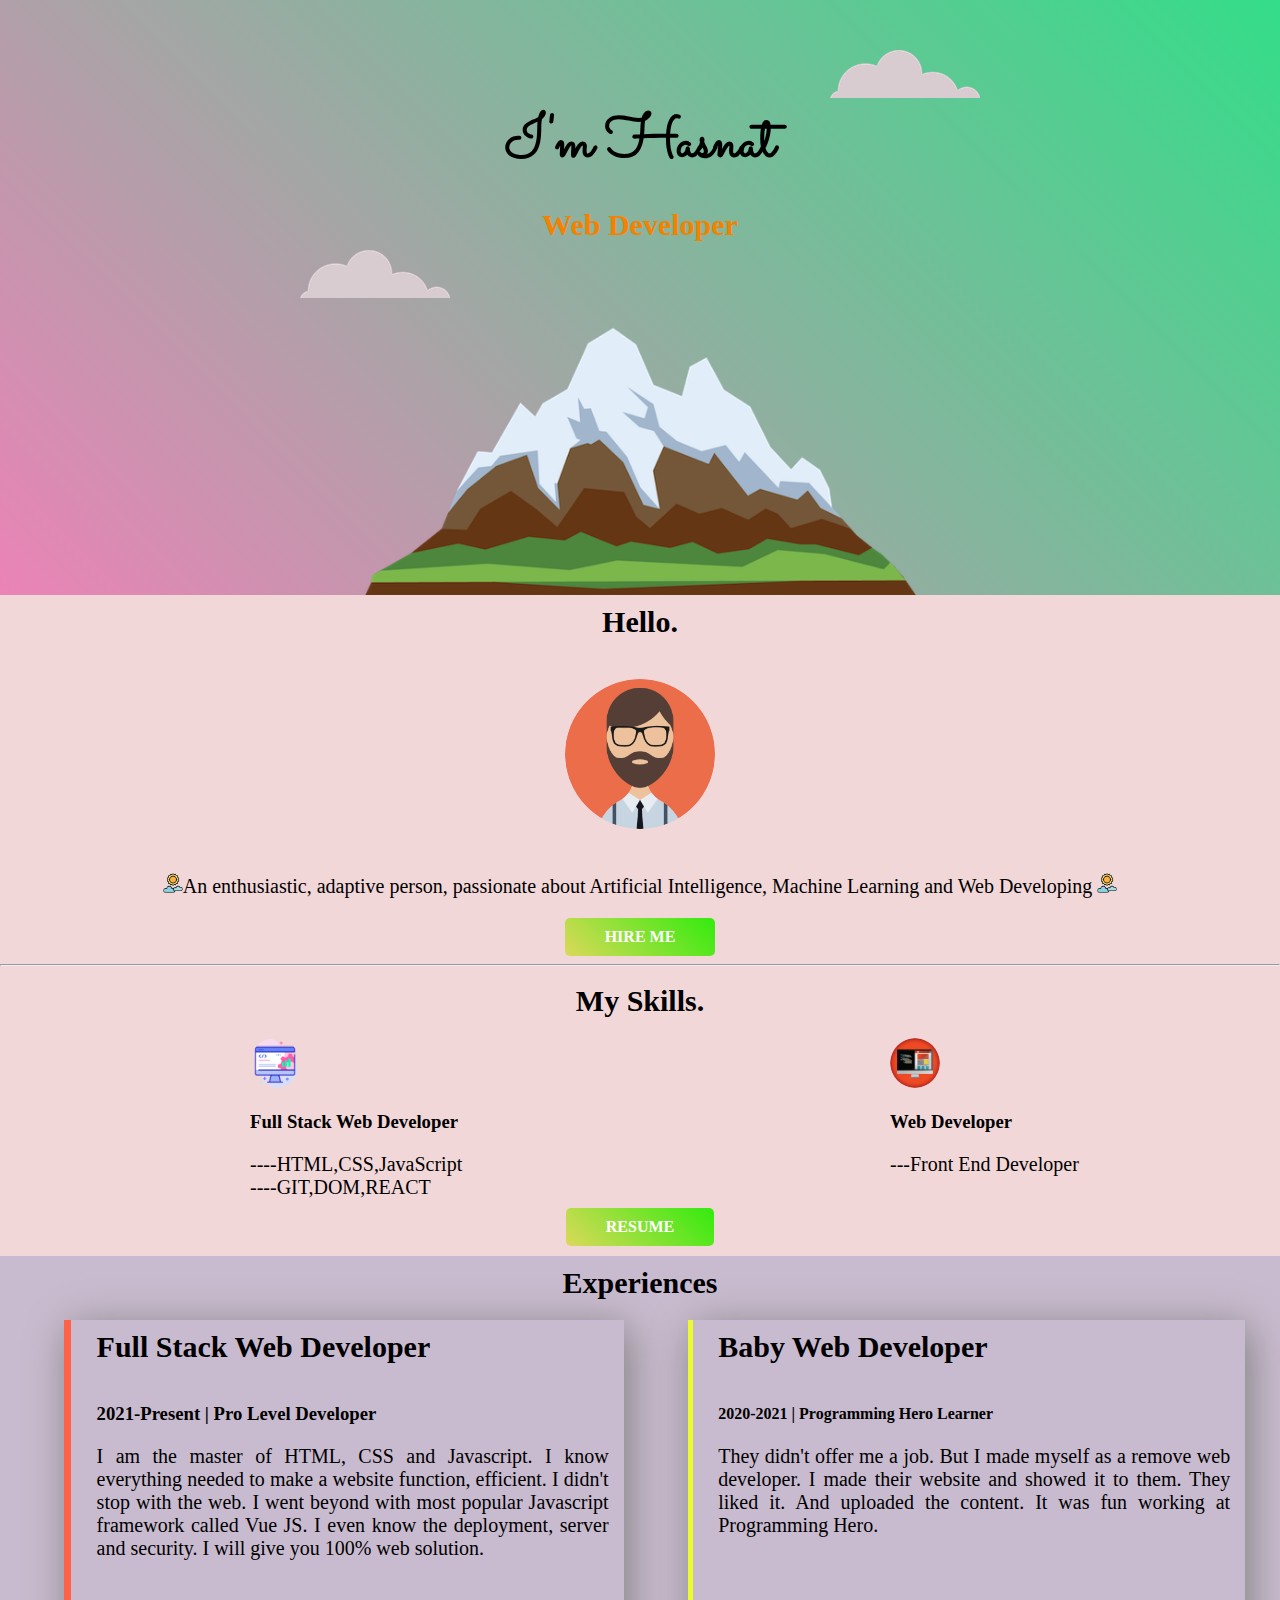
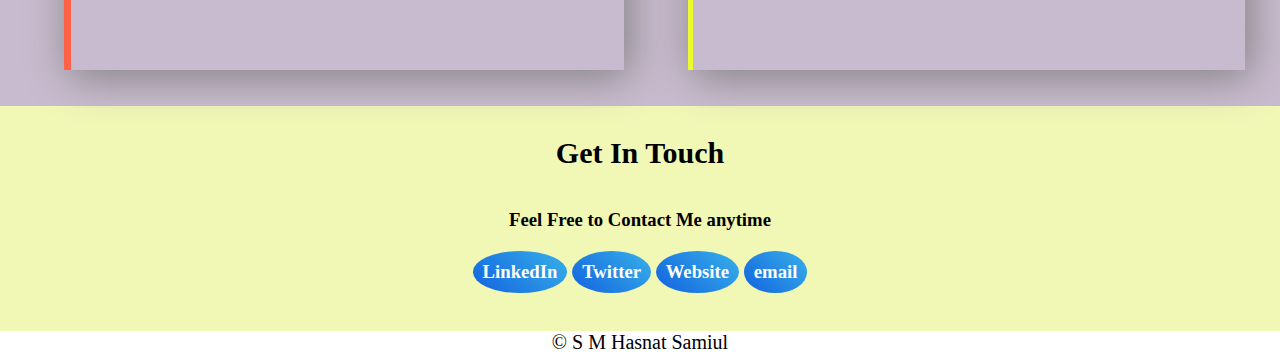
<file: index.html>
<!DOCTYPE html>
<html lang="en">
<head>
    <meta charset="UTF-8">
    <meta http-equiv="X-UA-Compatible" content="IE=edge">
    <meta name="viewport" content="width=device-width, initial-scale=1.0">
    <title>Hasnat Website</title>
    <link rel="stylesheet" href="css/styles.css">
    <link rel="icon" href="images/favicon.ico">
    <link href="https://fonts.googleapis.com/css2?family=Libre+Bodoni:ital@1&family=Merienda:wght@700&family=Roboto:wght@300&family=Sacramento&display=swap" rel="stylesheet">
    <link rel="stylesheet" href="contact_me.html">

<body>
       
    <div class="top_container">
      
        <img class="top-cloud" src="images/cloud.png" alt="cloud">
                    
        <h1>I'm Hasnat <br> <p><span>Web Developer</span></p></h1>
        
        <img class="bottom-cloud" src="images/cloud.png" alt="">
        <img class="mountain" src="images/mountain.png" alt="mountain">
       
    </div>

    <div class="middle-container">
        <div class="profile">
         
          <h2>Hello.</h2>
          <img class="img_man" src="images/man.png" alt="profile">
                    <p>
                      <img class="img_sun"src="images/sun.png" alt="sun">An enthusiastic, adaptive person, passionate about Artificial Intelligence, Machine Learning and Web Developing
                      <img class="img_sun"src="images/sun.png" alt="sun">
                    </p>

        </div>
        <a class="anchor-button" target="_blank" href="https://www.linkedin.com/in/hasnatsamiul/">HIRE ME</a>
        <hr>
        <div class="skills">
          <h2>My Skills.</h2>
          <div class="skill-row">
            <img class="img_man_skills" src="images/web.png" alt="">
            <h3>Full Stack Web Developer</h3>
            <p>    ----HTML,CSS,JavaScript <br>
                   ----GIT,DOM,REACT
            </p>
          </div>
          <div class="skill-row_right">
            <img class="img_man_skills" src="images/web1.jpg" alt="">
            <h3>Web Developer</h3>
            <p>---Front End Developer</p>
          </div>
         </div>
        <a class="anchor-button" target="_blank" href="just.pdf">RESUME</a> 
          
      </div>
    <div class="experience-container">
      <div class="experience_area">
        <h2>Experiences</h2>
    <div class="half-width" id="full-stack">
        <h2>Full Stack Web Developer</h2>
        <h3>2021-Present | Pro Level Developer</h3>
        <p>I am the master of HTML, CSS and Javascript. I know everything needed to make a website function, efficient. I didn't stop with the web. I went beyond with most popular Javascript framework called Vue JS. I even know the deployment, server and security. I will give you 100% web solution.</p>
    </div>
    <div class="half-width" id="baby-web">
        <h2>Baby Web Developer</h2>
        <h4>2020-2021 | Programming Hero Learner</h4>
        <p>They didn't offer me a job. But I made myself as a remove web developer. I made their website and showed it to them. They liked it. And uploaded the content. It was fun working at Programming Hero.</p>
    </div>
  </div>
    </div>
     
          
      
        <div class="bottom-container">
          
            <h2>Get In Touch</h2>
            <h3>Feel Free to Contact Me anytime</p>
          
          
          <a class="bottom_button" href="https://www.linkedin.com/in/hasnatsamiul/">LinkedIn</a>
          <a class="bottom_button" href="https://twitter.com/">Twitter</a>
          <a class="bottom_button" href="https://hasnatsamiul.github.io/HTMI_personal_site/">Website</a>
          <a class="bottom_button" href="mailto:hasnatsamiul04@gmail.com">email</a>
        </div>  
        <div class="footer p">
          <p>© S M Hasnat Samiul</p>
        </div> 
        
        

      
    
</body>
</html>
</file>
<file: css/styles.css>
body{
    text-align: center;
    
    margin: 0px;
    
    
}
.anchor-button {
    text-decoration: none;
    background: linear-gradient(45deg, rgb(219, 217, 89), rgb(51, 235, 14));
    padding: 10px 40px;
    border-radius: 5px;
    color: white;
    font-weight: 700;
    
    display:inline-block;
}
.img_sun{
    
    height: 20px;
    width: 20px;
}

.img_man{
    
    padding-top: 0px;
    padding-bottom: 0px;
    border-radius: 50%;
    padding: 20px;
    height: 150px;
    width: 150px;
    text-align: left;
}

.middle-container{
    background-color: #F2D7D9;
    margin: 0px;
    padding: 0px 0px 10px 0px;
}



.top_container{
    background: linear-gradient(45deg, rgb(235, 131, 183), rgb(52, 221, 137));
    padding-top: 100px;
    padding-bottom: 0px;
    height: 495px;

}

.experience-container{
    background-color: #C9BBCF;
    padding:0px;
    height: 450px;
   
}



.bottom-container{
    background-color: rgb(241, 248, 182);
    
    padding: 20px;
    margin: 0px;

    
}
.top-cloud{
    position: absolute;
    top: 50px;
    right: 300px;
    
    
}
.bottom-cloud{
    position: absolute;
    top: 250px;
    left: 300px;
    
    
}
.mountain{
    height:329px;
}
h1{
    font-family: 'Sacramento', cursive;
    margin-top: 0px;
    margin-bottom: 5px;
    font-size: 60px;

    
}

h3{
    
    border-width: 20px ;
}

h2{
    margin: 0px;
    font-size: 30px;
    padding-bottom: 20px;
    padding-top: 10px;
}


p{
   
    padding: 0%;
    font-size: 20px;
}
h1 p span{
    color: rgb(243, 130, 1);
    font-family: Georgia, 'Times New Roman', Times, serif;
    font-size: 30px;
}

.skills{
    padding-bottom: 20px;
}

.skill-row{
    display: inline-block;
    text-align: justify;
    width: 300px;
    height: 150px;
    padding-right: 100px;
    float: left;
    padding-left: 250px;
    
}
.skill-row_right{
    display: inline-block;
    text-align: justify;
    width: 300px;
    height: 150px;
    padding-left: 150px;
   float: none;
}

.img_man_skills{
    height: 50px;
    width: 50px;
    text-align: center;
    border-radius: 50%;

}
.profile{
    margin: 0px;
}

.bottom_button {
    text-decoration: none;
    background: linear-gradient(45deg, #1363DF, rgb(55, 176, 233));
    padding: 10px 10px 10px 10px;
    border-radius: 50%;
    color: white;
    font-weight: 700;
    
    display:inline-block;
}
.hr{
    margin-bottom: 0px;
    border-bottom-width: 0px;
    
} 

.experience-area{
    background-image: url("images/exp-bg.png");
    background-repeat: no-repeat;
    background-position: left;
}

.experience-area h2{
    color: orange;
    padding-top: 0px;
}

.experience-area div{
   
    height: 80%;
}
#full-stack{
    border-left: 7px solid tomato;
    box-shadow: 5px 7px 40px gray;
    text-align: justify;
    padding-right: 15px;
    height: 350px;
}
#baby-web{
    border-left: 5px solid rgb(236, 250, 48);
    box-shadow: 5px 7px 40px gray;
    text-align: justify;
    padding-right: 15px;
    height: 350px;
}
.half-width img{
    width: 100%;
}
.half-width{
    width:40%;
    float: left;
    margin-left: 5%;
    padding-left: 2%;
}
.footer p{
    margin: 0px;
}
</file>
